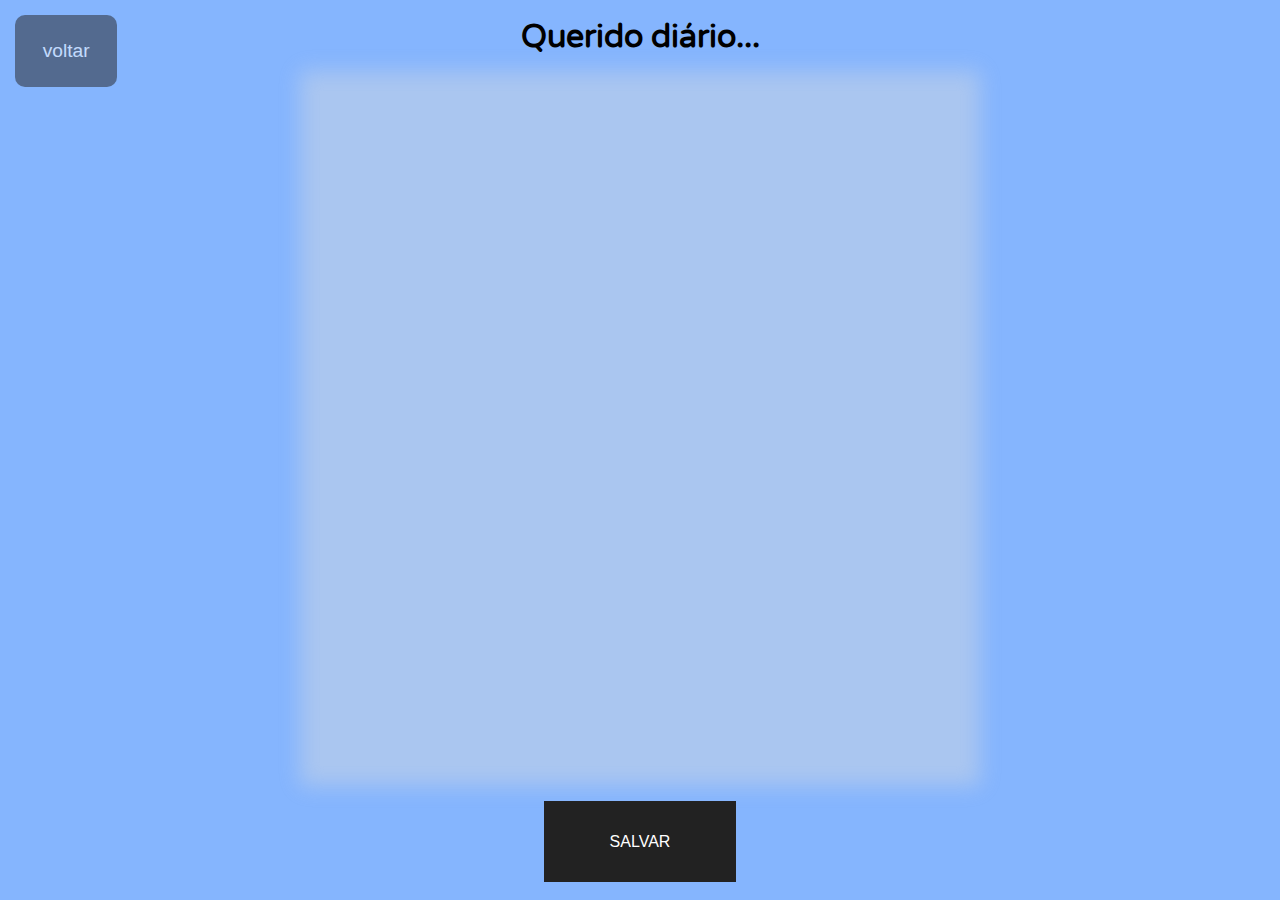
<file: TelaDiario.html>
<!DOCTYPE html>
<html lang="pt-br">
<head>
    <meta charset="UTF-8">
    <meta http-equiv="X-UA-Compatible" content="IE=edge">
    <meta name="viewport" content="width=device-width, initial-scale=1.0">

    <link rel="preconnect" href="https://fonts.googleapis.com">
    <link rel="preconnect" href="https://fonts.gstatic.com" crossorigin>
    <link href="https://fonts.googleapis.com/css2?family=Varela+Round&display=swap" rel="stylesheet">

    <link rel="stylesheet" href="css/TelaDiario.css">
    <title>Document</title>
</head>
<body>
    <button id="voltar">voltar</button>
    <h1 id="title">Querido diário...</h1>
    <textarea id="areaText"></textarea>
    <button id="salvar">salvar</button>
    <script src="js/diario.js"></script>
</body>
</html>
</file>
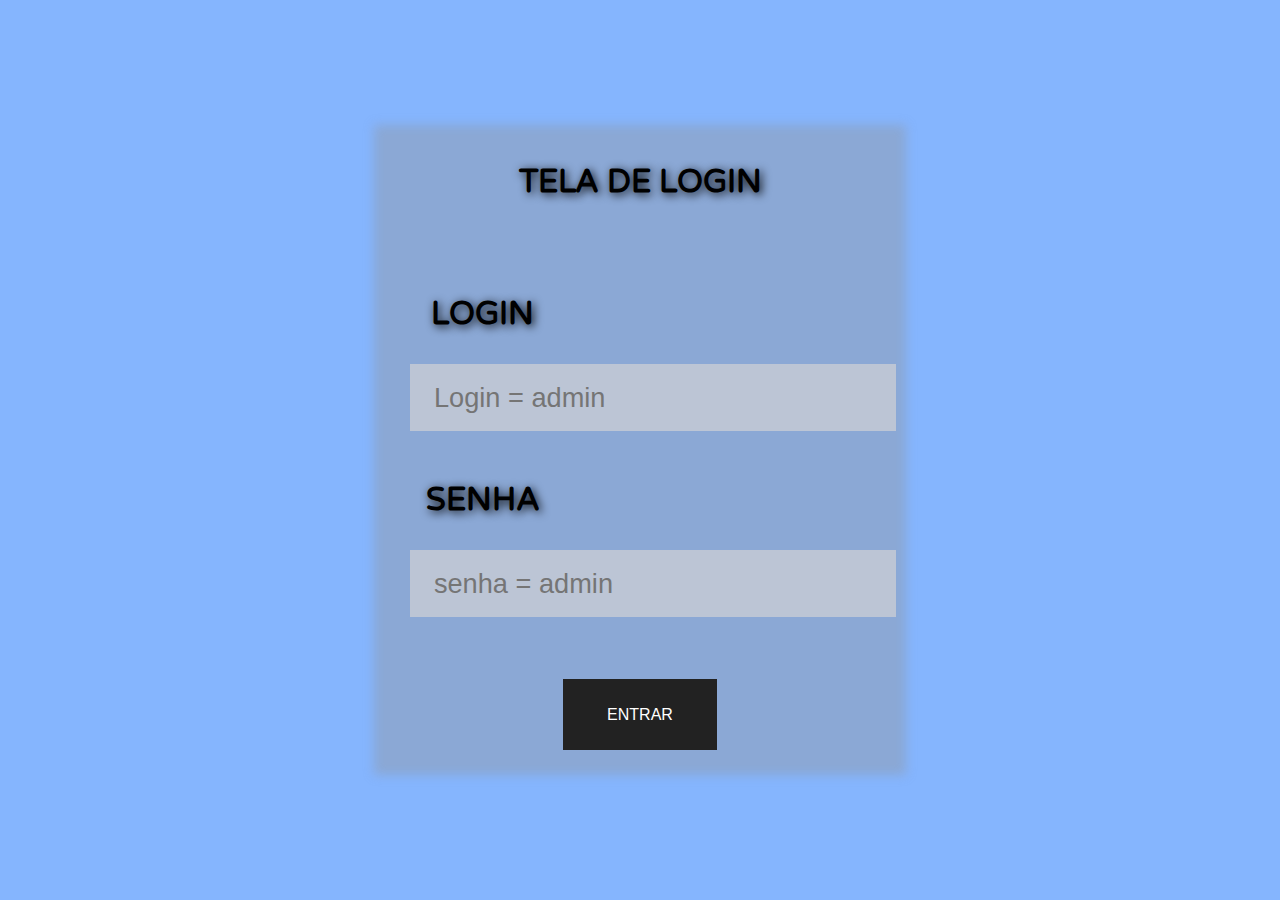
<file: telaLogin.html>
<!DOCTYPE html>
<html lang="pt-br">
<head>
    <meta charset="UTF-8">
    <meta http-equiv="X-UA-Compatible" content="IE=edge">
    <meta name="viewport" content="width=device-width, initial-scale=1.0">
    <link rel="stylesheet" href="css/TelaLogin.css">
    <link rel="preconnect" href="https://fonts.googleapis.com">
    <link rel="preconnect" href="https://fonts.gstatic.com" crossorigin>
    <link href="https://fonts.googleapis.com/css2?family=Varela+Round&display=swap" rel="stylesheet">
    <title>Document</title>
</head>
<body>
    <div class="background-login">
        <!-- <img class="background" src="img/background-login.jpg" alt=""> -->
        <div class="filter"></div>
    </div>

    <div class="container">
        <h1 id="titleAreaLogin">Tela de login</h1>

        <div class="areaLogin">
            <div class="areaText">
                <h1 class="titleLoginSenha titleLogin">Login</h1>
                <input type="text" name="" id="login" placeholder="Login = admin">
            </div>

            <div class="areaText">
                <h1 class="titleLoginSenha titleSenha">Senha</h1>
                <input type="password" id="password" placeholder="senha = admin">
            </div>
        </div>

        <div id="areaBtn">
            <button class="acessar">entrar</button>
        </div>
    </div>
    <script src="js/login.js"></script>
</body>
</html>
</file>
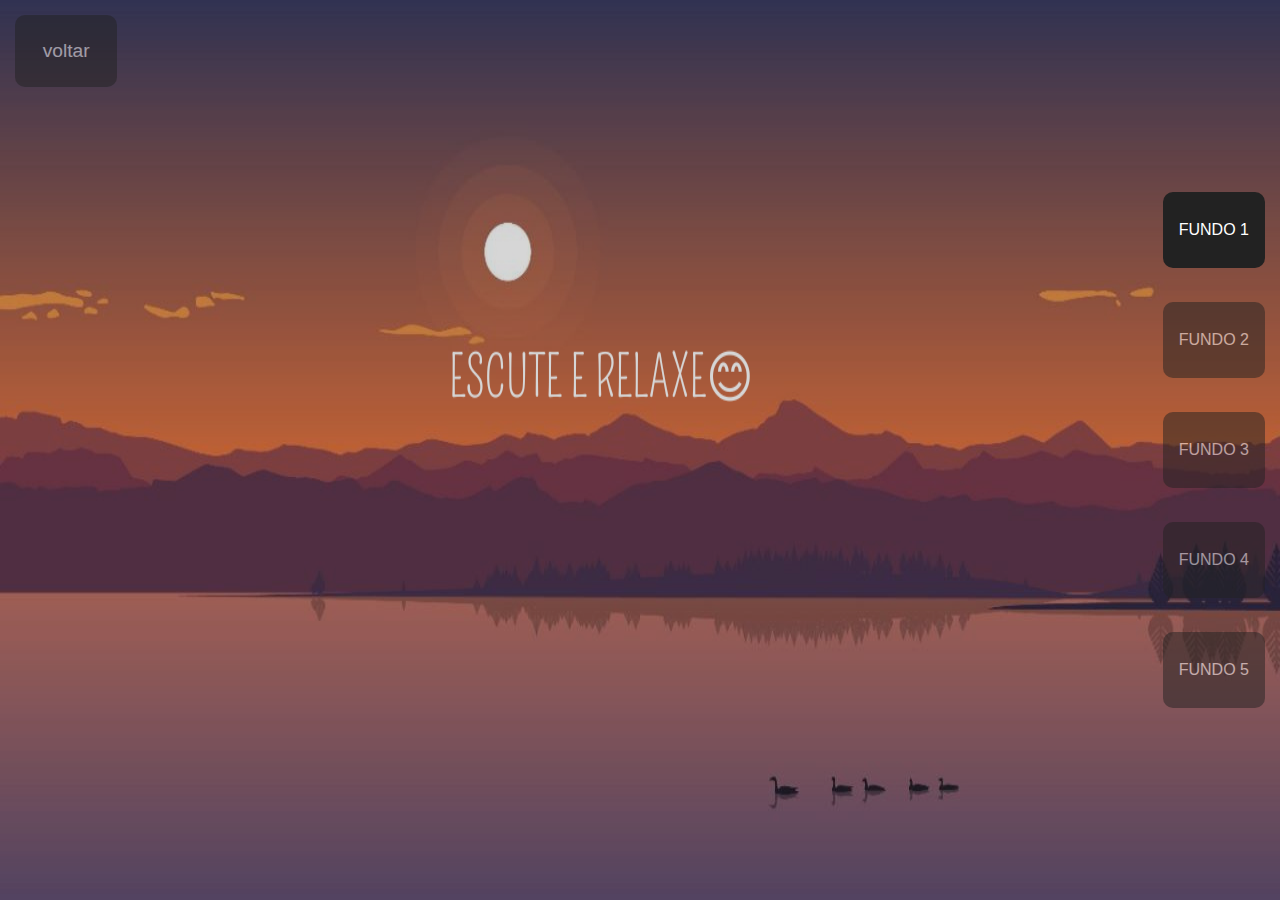
<file: telaMusic.html>
<!DOCTYPE html>
<html lang="pt-br">
<head>
    <meta charset="UTF-8">
    <meta http-equiv="X-UA-Compatible" content="IE=edge">
    <meta name="viewport" content="width=device-width, initial-scale=1.0">
    <link rel="stylesheet" href="css/TelaMusic.css">
    <link rel="preconnect" href="https://fonts.googleapis.com">
    <link rel="preconnect" href="https://fonts.gstatic.com" crossorigin>
    <link href="https://fonts.googleapis.com/css2?family=Varela+Round&display=swap" rel="stylesheet">
    <title>Document</title>
</head>
<body>
    <!-- <input type="text" name="" id="test"> -->
    <button id="voltar">voltar</button>
    <img alt="" class="back" src="#">

    <div class="menuMusic">
            <button id="btn1">Fundo 1</button>
            <button id="btn2">Fundo 2</button>
            <button id="btn3">Fundo 3</button>
            <button id="btn4">Fundo 4</button>
            <button id="btn5">fundo 5</button>
    </div>

    <script src="js/telaMusic.js"></script>
</body>
</html>
</file>
<file: css/TelaDiario.css>
*{
    padding: 0;
    margin: 0;
    box-sizing: border-box;
}

body{
    height: 100vh;
    /* background-image: linear-gradient(45deg, #8C8FCB, #6b6ea7, #6a6fcc); */
    background-color: #85B5FE;
    display: flex;
    justify-content: space-around;
    align-items: center;
    flex-direction: column;
    font-family: 'Varela Round', sans-serif;
}

/* estilizando botão voltar */
#voltar{
    top: 15px;
    left: 15px;
    position: absolute;
    height: 8%;
    width: 8%;
    font-size: 120%;
    background-color: #222;
    opacity: 50%;
    color: white;
    border: none;
    border-radius: 10px;
    transition: 500ms;
}

#voltar:hover{
    opacity: 100%;
    cursor: pointer;
    transform: scale(1.1);
}

/* estilizando a area de texto */
#areaText{
    resize: none;
    background-color: rgba(221, 221, 221, 0.418);
    height: 75%;
    width: 50%;
    padding: 20px;
    font-size: 100%;
    text-transform: uppercase;
    border: none;
    font-family: 'Varela Round', sans-serif;
    box-shadow: 0 0 20px 20px rgba(221, 221, 221, 0.418);
    transition: 500ms;
    cursor: auto;
}

#areaText:focus{
    outline: 0;
}

#areaText::-webkit-scrollbar{
    width: 10px;
    border-radius: 20px;
    cursor: pointer;
}

#areaText::-webkit-scrollbar-track{
    background: #ffffff52;
}

#areaText::-webkit-scrollbar-thumb{
    background-color: rgba(240, 204, 0, 0.63);
    border-radius: 20px;
}

/* estilizando o titulo */
#title{
    font-size: 200%;
}

/* estilizando botão salvar */
#salvar{
    text-transform: uppercase;
    font-size: 100%;
    height: 9%;
    width: 15%;
    background-color: #222;
    color: white;
    border: none;
    transition: 500ms;
}

#salvar:hover{
    background-color: #111;
    transform: scale(1.2);
    cursor: pointer;
}

                                            /* responsividade */

@media (min-width: 320px) and (max-width: 480px) {
    body{
        height: 93vh;
    }

    #voltar{
        width: 20%;
        height: 6%;
    }

    #title{
        font-size: 170%;
    }

    #areaText{
        width: 72%;
        height: 65%;
    }

    #salvar{
        height: 6%;
        width: 20%;
    }
}
</file>
<file: css/TelaLogin.css>
*{
    padding: 0;
    margin: 0;
    box-sizing: border-box;
}

body{
    height: 100vh;
    display: flex;
    align-items: center;
    justify-content: center;
    font-family: 'Varela Round', sans-serif;
    background-color: #85B5FE;
}

/*estilizando o background*/

.background-login{
    position: absolute;
    z-index: -3;
    height: 100%;
    width: 100%;
}

.background{
    position: absolute;
    z-index: -2;
    height: 100%;
    width: 100%;
}

/* .filter{
    position: absolute;
    z-index: -1;
    height: 100%;
    width: 100%;
    background-color: rgba(0, 0, 0, 0.500);
} */


/*estilizandop area de login*/

.container{
    height: 70%;
    width: 40%;
    background-color: rgba(148, 148, 148, 0.384);
    box-shadow: 0 0 10px 10px rgba(148, 148, 148, 0.384);
    display: grid;
    gap: 5%;
    grid-template-rows: 15% auto 16%;
    text-shadow: 2px 2px 10px black;
}

#titleAreaLogin{
    display: flex;
    align-items: center;
    justify-content: center;
    text-transform: uppercase;
}



.areaLogin{
    display: flex;
    flex-direction: column;
    justify-content: space-around;
}


.areaText{
    padding-left: 5%;
    height: 45%;
    flex-direction: column;
    display: flex;
    justify-content: space-around;
}

.titleLoginSenha{
    display: flex;
    align-items: center;
    justify-content: center;
    text-transform: uppercase;
    font-size: 200%;
    transition: 500ms;
    width: 30%;
    height: 45%;
}

input{
    border: none;
    height: 40%;
    background-color:rgba(250, 235, 215, 0.438);
    font-size: 170%;
    padding-left: 5%;
}

input:focus{
    outline: 0;
    border: 2px solid black;
}

#areaBtn{
    display: flex;
    align-items: center;
    justify-content: center;
}

.acessar{
    text-transform: uppercase;
    font-size: 100%;
    height: 70%;
    width: 30%;
    background-color: #222;
    color: white;
    border: none;
    transition: 500ms;
}

.acessar:hover{
    background-color: #111;
    transform: scale(1.2);
    cursor: pointer;
}

                                            /* responsividade */

@media (min-width: 320px) and (max-width: 480px) {
    body{
        height: 86.7vh;
    }

    .container{
        width: 80%;
        gap: 0;
        grid-template-rows: 18% auto 13%;
    }

    .background-login{
        height: 100vh;
    }

    input{
        width: 95%;
        font-size: 150%;
    }

    .titleLoginSenha{
        width: 50%;
        height: 30%;
    }
}
</file>
<file: css/TelaMusic.css>
*{
    padding: 0;
    margin: 0;
    box-sizing: 0;
}

body{
    height: 100vh;
    background-color: #333;
    font-family: 'Varela Round', sans-serif;
}

#voltar{
    top: 15px;
    left: 15px;
    position: absolute;
    height: 8%;
    width: 8%;
    font-size: 120%;
    background-color: #222;
    opacity: 50%;
    color: white;
    border: none;
    border-radius: 10px;
    transition: 500ms;
}

#voltar:hover{
    opacity: 100%;
    cursor: pointer;
    transform: scale(1.1);
}

#areaMusic{
    display: flex;
    align-items: center;
    justify-content: center;
    height: 100%;
    width: 100%;
    text-transform: uppercase;
}

img{
    z-index: -1;
    position: absolute;
    height: 100%;
    width: 100%;
    opacity: 80%;
}

.menuMusic{
    position: absolute;
    display: flex;
    flex-direction: column;
    align-items: center;
    justify-content: space-around;
    top: 20%;
    right: 15px;
    height: 60%;
    gap: 10px;
    width: 8%;
}

.menuMusic button{
    width: 100%;
    height: 14%;
    opacity: 50%;
    background-color: #222;
    color: white;
    border: none;
    border-radius: 10px;
    transition: 500ms;
    font-size: 100%;
    text-transform: uppercase;
}

.menuMusic button:hover{
    opacity: 100%;
    cursor: pointer;
    transform: scale(1.1);
}
</file>
